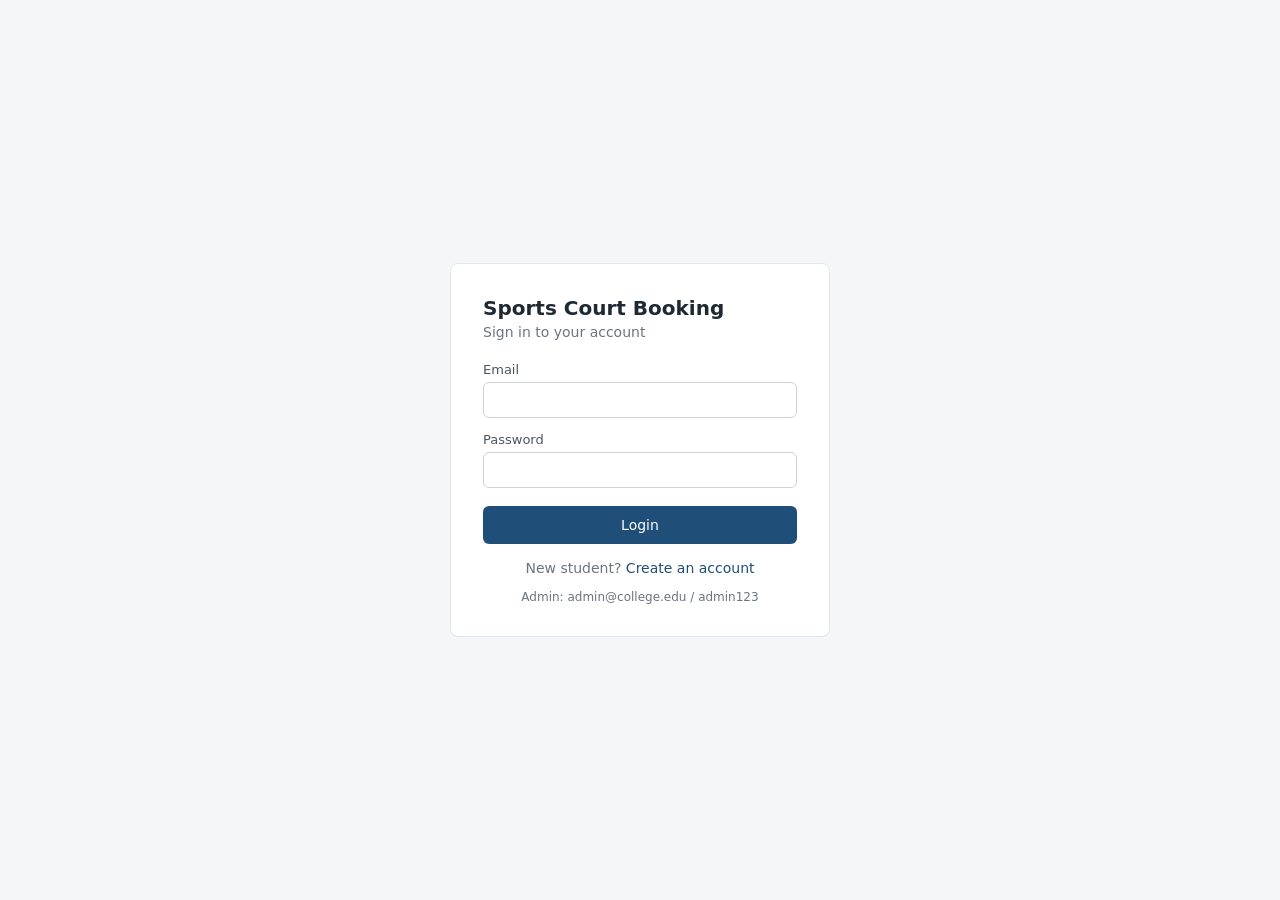
<file: src/main/resources/static/index.html>
<!DOCTYPE html>
<html lang="en">
<head>
<meta charset="UTF-8">
<meta name="viewport" content="width=device-width, initial-scale=1">
<title>Sign in | Sports Court Booking</title>
<link rel="icon" href="data:image/svg+xml,<svg xmlns='http://www.w3.org/2000/svg' viewBox='0 0 32 32'><rect width='32' height='32' rx='6' fill='%231f4e79'/><text x='16' y='23' font-size='19' text-anchor='middle' fill='white' font-family='Arial' font-weight='bold'>S</text></svg>">
<link rel="stylesheet" href="style.css">
</head>
<body>
<div class="login-page">
  <div class="login-card">
    <h1>Sports Court Booking</h1>
    <p class="sub" id="sub">Sign in to your account</p>

    <div id="authMsg" class="msg hidden"></div>

    <div class="field reg hidden"><label>Full name</label><input id="name"></div>
    <div class="field"><label>Email</label><input id="email" type="email"></div>
    <div class="field reg hidden"><label>Contact number</label><input id="contact"></div>
    <div class="field"><label>Password</label><input id="pass" type="password"></div>

    <button class="btn" id="submitBtn" onclick="submitForm()">Login</button>
    <div class="switch" id="switchText">New student? <a onclick="toggle()">Create an account</a></div>
    <div class="note">Admin: admin@college.edu / admin123</div>
  </div>
</div>

<script>
const $ = id => document.getElementById(id);
let mode = 'login';
if (localStorage.getItem('token')) location.href = 'app.html';

function toggle() {
  mode = mode === 'login' ? 'signup' : 'login';
  const signup = mode === 'signup';
  document.querySelectorAll('.reg').forEach(e => e.classList.toggle('hidden', !signup));
  $('sub').textContent = signup ? 'Create your student account' : 'Sign in to your account';
  $('submitBtn').textContent = signup ? 'Create account' : 'Login';
  $('switchText').innerHTML = signup
    ? 'Already registered? <a onclick="toggle()">Sign in</a>'
    : 'New student? <a onclick="toggle()">Create an account</a>';
  $('authMsg').classList.add('hidden');
}

function msg(text) { $('authMsg').textContent = text; $('authMsg').classList.remove('hidden'); }

async function post(url, body) {
  const r = await fetch(url, { method: 'POST', headers: { 'Content-Type': 'application/json' }, body: JSON.stringify(body) });
  const d = await r.json().catch(() => ({}));
  if (!r.ok) throw new Error(d.error || 'Request failed');
  return d;
}

async function submitForm() {
  try {
    const s = mode === 'login'
      ? await post('/api/auth/login', { email: $('email').value.trim(), password: $('pass').value })
      : await post('/api/auth/signup', { studentName: $('name').value, email: $('email').value,
                                         contactInfo: $('contact').value, password: $('pass').value });
    localStorage.setItem('token', s.token);
    location.href = 'app.html';
  } catch (e) { msg(e.message); }
}

document.addEventListener('keydown', e => { if (e.key === 'Enter') submitForm(); });
</script>
</body>
</html>
</file>
<file: src/main/resources/static/style.css>
:root{--accent:#1f4e79;--accent-dark:#173b5c;--bg:#f5f6f8;--line:#e2e5ea;--text:#1f2933;--muted:#6b7480;--green:#2f7d4f;--red:#b3392f;--amber:#9a6a12}
*{box-sizing:border-box}
body{margin:0;font-family:system-ui,-apple-system,'Segoe UI',Roboto,Arial,sans-serif;font-size:14px;background:var(--bg);color:var(--text)}
h2,h3,h4{margin:0;font-weight:600}
.hidden{display:none!important}
.admin-only{display:none!important}
body.admin .admin-only{display:block!important}
.muted{color:var(--muted)}
label{display:block;font-size:13px;color:#4a5560;margin-bottom:5px}
input,select{width:100%;padding:9px 10px;border:1px solid #cdd2d9;border-radius:6px;font:inherit;background:#fff}
input:focus,select:focus{outline:none;border-color:var(--accent);box-shadow:0 0 0 2px #1f4e7922}
.btn{background:var(--accent);color:#fff;border:0;padding:9px 16px;border-radius:6px;font:inherit;font-weight:500;cursor:pointer}
.btn:hover{background:var(--accent-dark)}
.btn:disabled{opacity:.45;cursor:not-allowed}
.btn-sm{padding:5px 10px;font-size:13px}
.btn-danger{background:var(--red)}
.btn-danger:hover{background:#8f2d25}
.btn-light{background:#fff;color:var(--text);border:1px solid #cdd2d9}
.btn-light:hover{background:#f0f2f5}

/* ---------- login ---------- */
.login-page{min-height:100vh;display:flex;align-items:center;justify-content:center;padding:20px}
.login-card{width:100%;max-width:380px;background:#fff;border:1px solid var(--line);border-radius:8px;padding:32px}
.login-card h1{font-size:20px;margin:0 0 4px}
.login-card .sub{color:var(--muted);margin:0 0 22px}
.field{margin-bottom:14px}
.login-card .btn{width:100%;padding:11px;margin-top:4px}
.switch{margin-top:16px;text-align:center;color:var(--muted)}
.switch a{color:var(--accent);cursor:pointer;font-weight:500}
.note{margin-top:14px;font-size:12px;color:var(--muted);text-align:center}
.msg{margin-bottom:14px;padding:9px 10px;border-radius:6px;background:#fbeceb;color:var(--red);border:1px solid #f0c9c5}

/* ---------- app layout ---------- */
.app{display:flex;min-height:100vh}
.sidebar{width:220px;background:#fff;border-right:1px solid var(--line);padding:20px 12px;display:flex;flex-direction:column;position:sticky;top:0;height:100vh}
.brand{font-weight:600;font-size:15px;padding:0 10px 16px;border-bottom:1px solid var(--line);margin-bottom:12px}
#nav{flex:1}
#nav a{display:block;padding:9px 10px;border-radius:6px;margin-bottom:2px;cursor:pointer;color:#3d4852}
#nav a:hover{background:#f0f2f5}
#nav a.active{background:#e8eef5;color:var(--accent);font-weight:600}
.user-box{padding:12px 10px;border-top:1px solid var(--line);margin-bottom:8px}
.u-name{font-weight:600}
.u-role{font-size:12px;color:var(--muted)}
.main{flex:1;padding:24px 28px;min-width:0}
.topbar{display:flex;justify-content:space-between;align-items:baseline;margin-bottom:18px}
.topbar h2{font-size:20px}
.panel{background:#fff;border:1px solid var(--line);border-radius:8px;padding:18px;margin-bottom:18px}
.panel h3{font-size:15px;margin-bottom:12px}
.panel-head{display:flex;justify-content:space-between;align-items:center;margin-bottom:4px}
.panel-head h3{margin:0}
.form-row{display:flex;gap:12px;flex-wrap:wrap;align-items:flex-end}
.form-row .form-group{flex:1;min-width:150px}
.welcome{margin-bottom:16px}
.welcome p{margin:4px 0 0;color:var(--muted)}
.stats{display:grid;grid-template-columns:repeat(auto-fit,minmax(160px,1fr));gap:12px;margin-bottom:18px}
.stat{background:#fff;border:1px solid var(--line);border-radius:8px;padding:14px 16px}
.stat-num{font-size:26px;font-weight:600}
.stat-label{font-size:12px;color:var(--muted);margin-top:2px}
.grid-2{display:grid;grid-template-columns:1fr 1fr;gap:18px}
@media(max-width:1100px){.grid-2{grid-template-columns:1fr}}
.bar-row{display:flex;align-items:center;gap:10px;margin:12px 0}
.bar-label{width:140px;overflow:hidden;text-overflow:ellipsis;white-space:nowrap}
.bar{flex:1;height:8px;background:#e9ecf0;border-radius:4px;overflow:hidden}
.bar div{height:100%;background:var(--accent)}
.fac-grid{display:grid;grid-template-columns:repeat(auto-fill,minmax(250px,1fr));gap:14px}
.fac-card{background:#fff;border:1px solid var(--line);border-radius:8px;padding:16px}
.fac-card p{margin:6px 0}
.fac-top{display:flex;justify-content:space-between;align-items:center;gap:8px}
.fac-actions{display:flex;gap:8px;margin-top:12px;flex-wrap:wrap}
.legend{margin:14px 0 10px;color:var(--muted)}
.dot{display:inline-block;width:10px;height:10px;border-radius:2px;margin:0 5px 0 14px}
.dot.free{background:#9cc9ad}
.dot.busy{background:#f0c9c5}
.slot-grid{display:grid;grid-template-columns:repeat(auto-fill,minmax(130px,1fr));gap:10px}
.slot{padding:10px;border-radius:6px;border:1px solid;font:inherit;font-weight:500;cursor:pointer}
.slot.free{background:#fff;border-color:#9cc9ad;color:var(--green)}
.slot.free:hover{background:var(--green);color:#fff;border-color:var(--green)}
.slot.busy{background:#fbeceb;border-color:#f0c9c5;color:#a9645e;cursor:not-allowed}
.chips{display:flex;gap:8px;flex-wrap:wrap}
.chips button{border:1px solid #cdd2d9;background:#fff;padding:7px 14px;border-radius:6px;cursor:pointer;font:inherit}
.chips button.active{background:var(--accent);color:#fff;border-color:var(--accent)}
table{width:100%;border-collapse:collapse;margin-top:10px}
th{text-align:left;font-size:12px;color:var(--muted);font-weight:600;padding:8px;border-bottom:1px solid var(--line)}
td{padding:10px 8px;border-bottom:1px solid #eef0f3}
.badge{font-size:12px;font-weight:600}
.badge.confirmed,.badge.available{color:var(--green)}
.badge.completed{color:var(--accent)}
.badge.cancelled{color:var(--red)}
.badge.maintenance{color:var(--amber)}
.empty{text-align:center;color:var(--muted);padding:18px}
.toast{position:fixed;right:20px;top:20px;padding:11px 16px;border-radius:6px;color:#fff;z-index:99;max-width:340px}
.toast.ok{background:var(--green)}
.toast.err{background:var(--red)}
@media(max-width:800px){.app{flex-direction:column}.sidebar{width:100%;height:auto;position:static}.main{padding:16px}}
</file>
